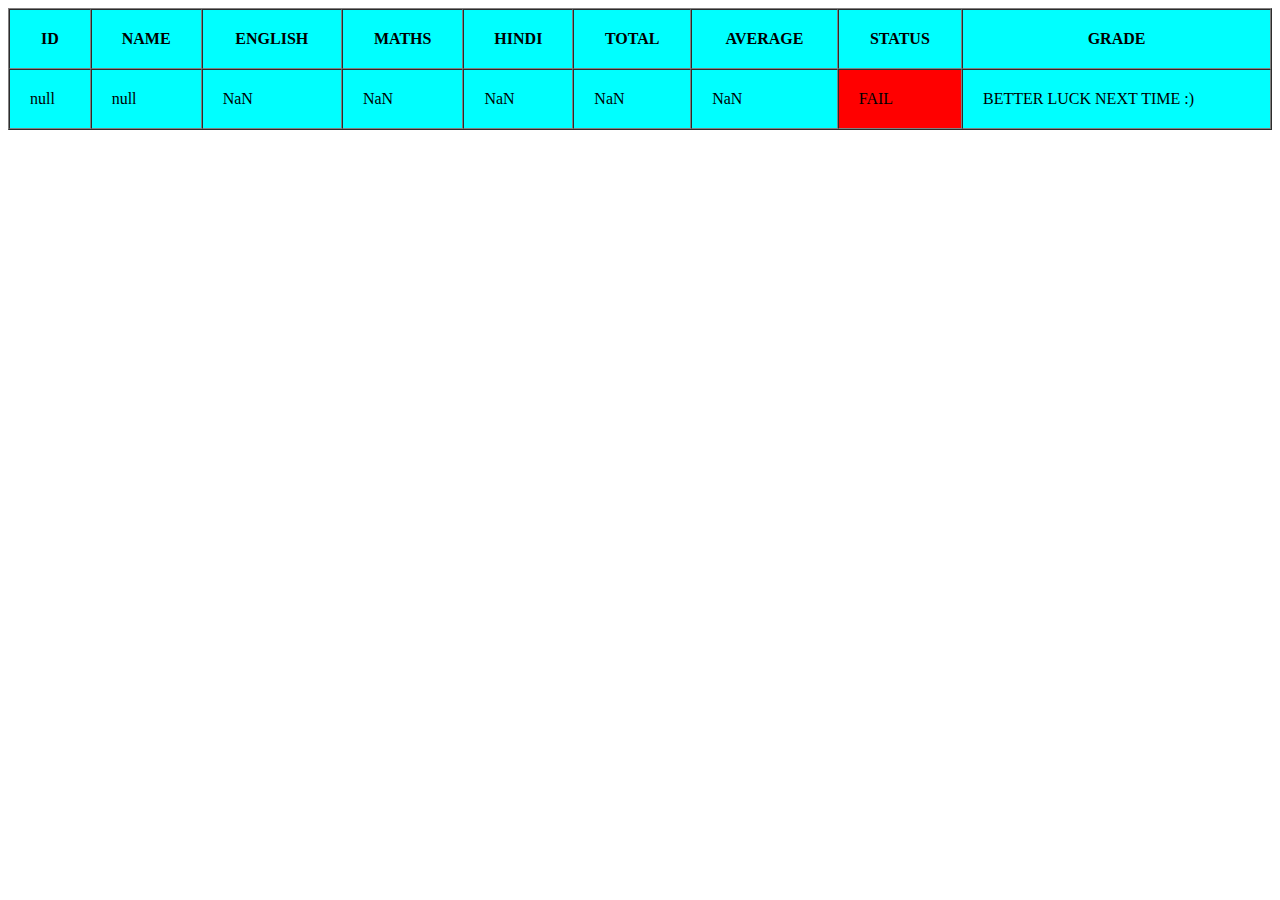
<file: index.html>
<!DOCTYPE html>
<html lang="en">
  <head>
    <meta charset="UTF-8" />
    <meta name="viewport" content="width=device-width, initial-scale=1.0" />
    <title>Document</title>
    <link rel="stylesheet" href="style.css">
  </head>
  <body >
    <script>

      let ID, NAME, ENGLISH, MATHS, HINDI, TOTAL, AVERAGE, STATUS, GRADE;
      ID = prompt("Enter ID");
      NAME = prompt("Enter Name");
      ENGLISH = parseInt(prompt("Enter English Marks"));
      if (ENGLISH > 100) 
    {
      alert("Marks should be less than or equal to 100 for English");
      ENGLISH = parseInt(prompt("Enter English Marks"));
    }
   

      MATHS = parseInt(prompt("Enter Maths Marks"));
      if (MATHS > 100) 
    {
      alert("Marks should be less than or equal to 100 for Maths");
      MATHS = parseInt(prompt("Enter MATHS Marks"));
    }

      HINDI = parseInt(prompt("Enter hindi Marks"));
      if (HINDI > 100)
    {
          HINDI = parseInt(prompt("Enter Hindi Marks"));
          alert("Marks should be less than or equal to 100 for Hindi");
    }

      TOTAL = ENGLISH + MATHS + HINDI;
      AVERAGE = (TOTAL / 3).toFixed(2);
      STATUS = AVERAGE >= 30 ? "PASS" : "FAIL";
      GRADE =AVERAGE >= 95
        ? "A*"
        : AVERAGE >= 90
        ? "A"
        : AVERAGE >= 85
        ? "B*"
        : AVERAGE >= 80
        ? "B"
        : AVERAGE >= 70
        ? "C*"
        : AVERAGE >= 60
        ? "C"
        : AVERAGE >= 50
        ? "D"
        : AVERAGE >= 40
        ? "E"
        : "BETTER LUCK NEXT TIME :)";

        

          document.write(` <table  width="100%" border="1" cellpadding="20" cellspacing="0" >
        <thead >
            <tr>
                <th>ID</th>
                <th>NAME</th>
                <th>ENGLISH</th>
                <th>MATHS</th>
                <th>HINDI</th>
                <th>TOTAL</th>
                <th>AVERAGE</th>
                <th>STATUS</th>
                <th>GRADE</th>
            </tr>
        </thead>
        <tbody>
            <tr>
                <td>${NAME}</td>
                <td>${ID}</td>
                <td style="background-color: ${ENGLISH < 40 ? 'red' : ''}">${ENGLISH}</td>
                <td styel="background-color: ${MATHS < 40 ? 'red' : ''}">${MATHS}</td>
                <td style="background-color: ${HINDI < 40 ? 'red' : ''}">${HINDI}</td>
                <td style="background-color: ${TOTAL < 90 ? 'red' : ''}">${TOTAL}</td>
                <td>${AVERAGE}</td>
                <td style="background-color: ${STATUS === 'PASS' ? 'green' : 'red'}">${STATUS}</td>
                <td>${GRADE}</td>
            </tr>
        </tbody>
    </table>`);


    </script>
  </body>
</html>
</file>
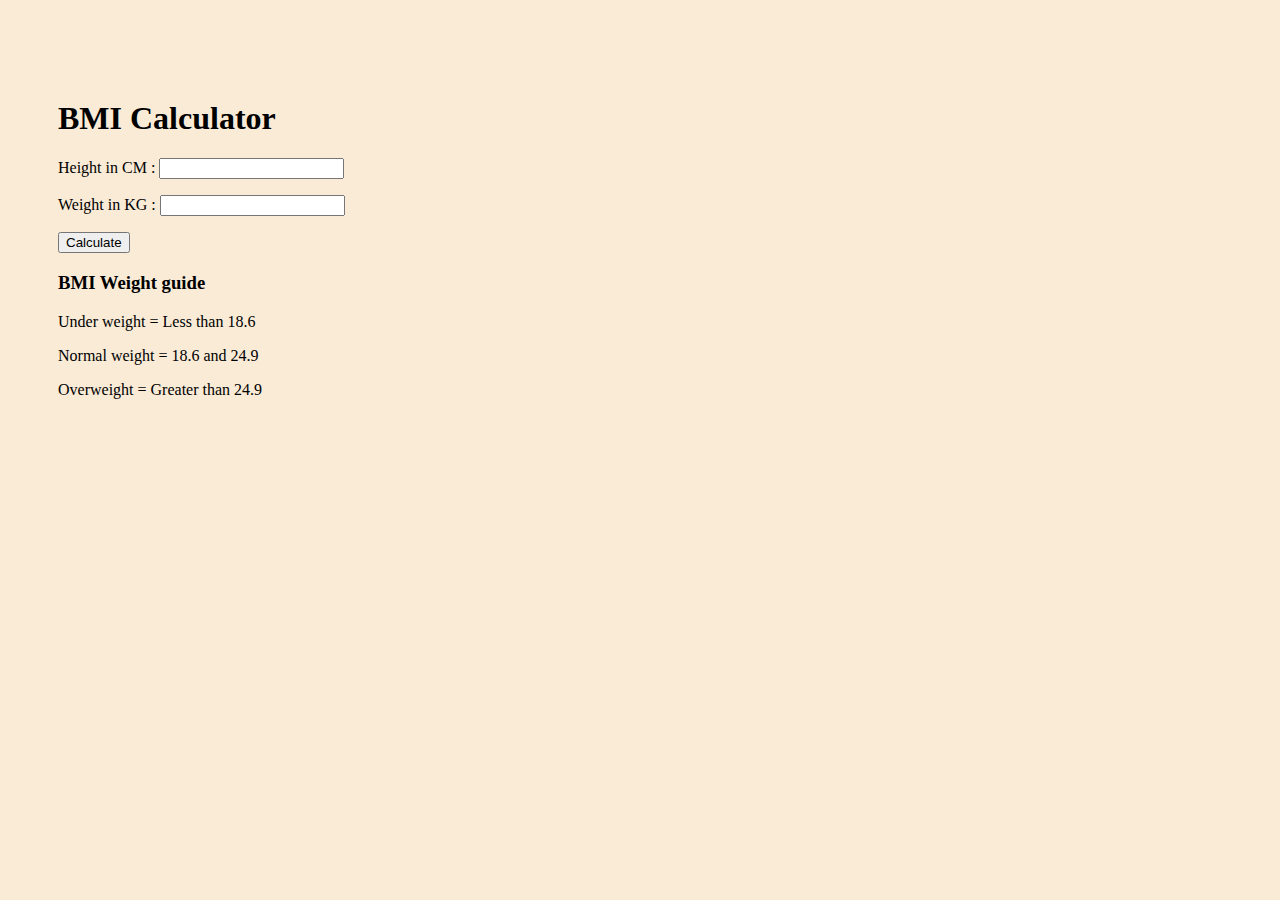
<file: BMI-calculator/index.html>
<!DOCTYPE html>
<html lang="en">
<head>
    <meta charset="UTF-8">
    <meta name="viewport" content="width=device-width, initial-scale=1.0">
    <title>BMI Calculator</title>
    <link rel="stylesheet" href="style.css">
</head>
<body>
    <div class="container">
        <h1>BMI Calculator</h1>
        <form>
            <p>
                <label>Height in CM :</label>
            <input type="text" id="height">
            </p>
            <p>
                <label >Weight in KG : </label>
                <input type="text"  id="weight">
            </p>
            <button>Calculate</button>
            <div id="result"></div>
            <div id="msg"></div>
            <h3>BMI Weight guide</h3>
            <p>Under weight = Less than 18.6</p>
            <p>Normal weight = 18.6 and 24.9</p>
            <p>Overweight = Greater than 24.9</p>
        </form>
    </div>
    <script src="index.js"></script>
</body>
</html>
</file>
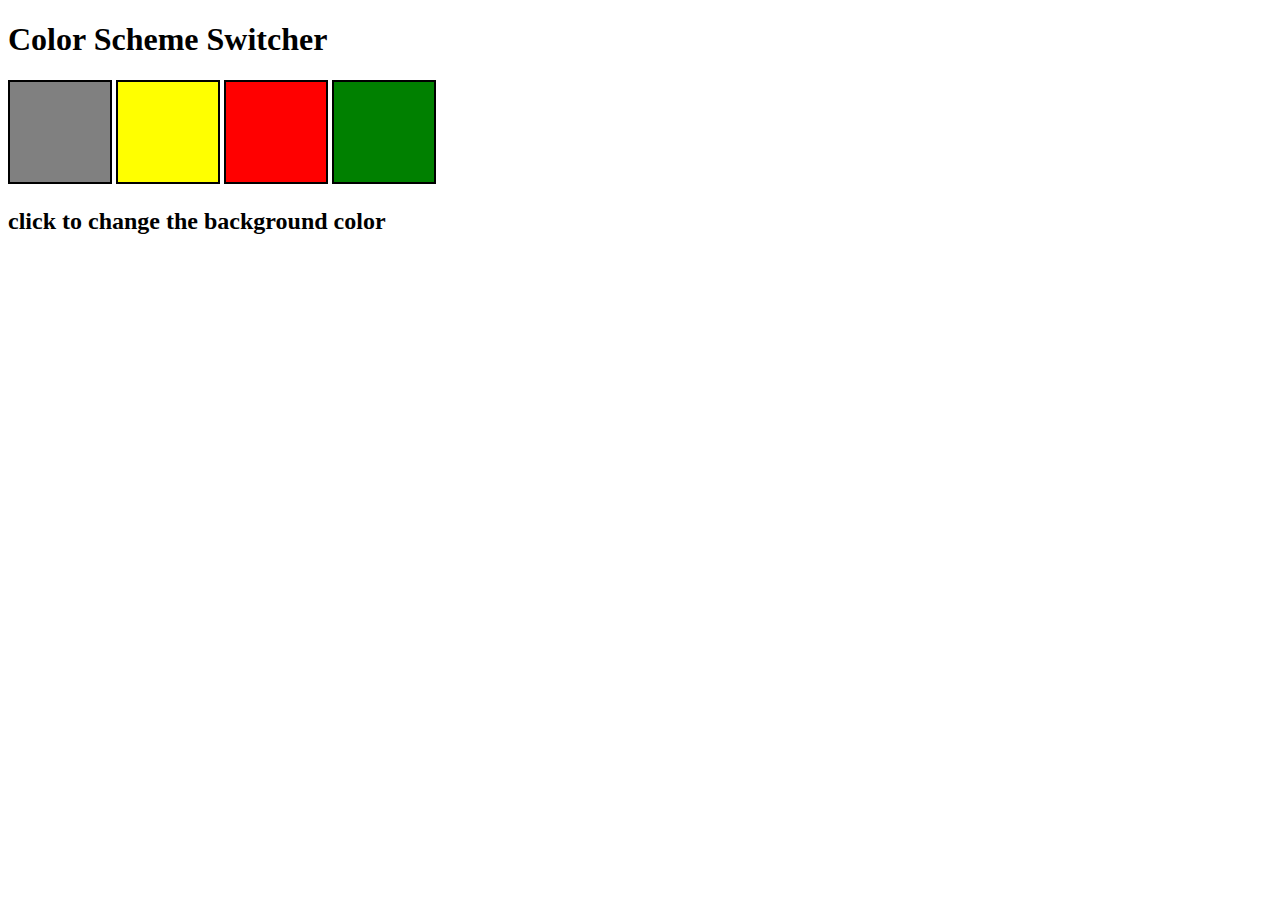
<file: color-change/index.html>
<!DOCTYPE html>
<html lang="en">
<head>
    <meta charset="UTF-8">
    <meta name="viewport" content="width=device-width, initial-scale=1.0">
    <title>Color Change</title>
    <link rel="stylesheet" href="style.css">
</head>
<body>
    <div class="div">
        <h1>Color Scheme Switcher</h1>
        
        <span class="button" id="grey"></span>
        <span class="button" id="yellow"></span>
        <span class="button" id="red"></span>
        <span class="button" id="green"></span>
        <h2>click to change the background color</h2>
    </div>

    <script src="index.js"></script>
</body>
</html>
</file>
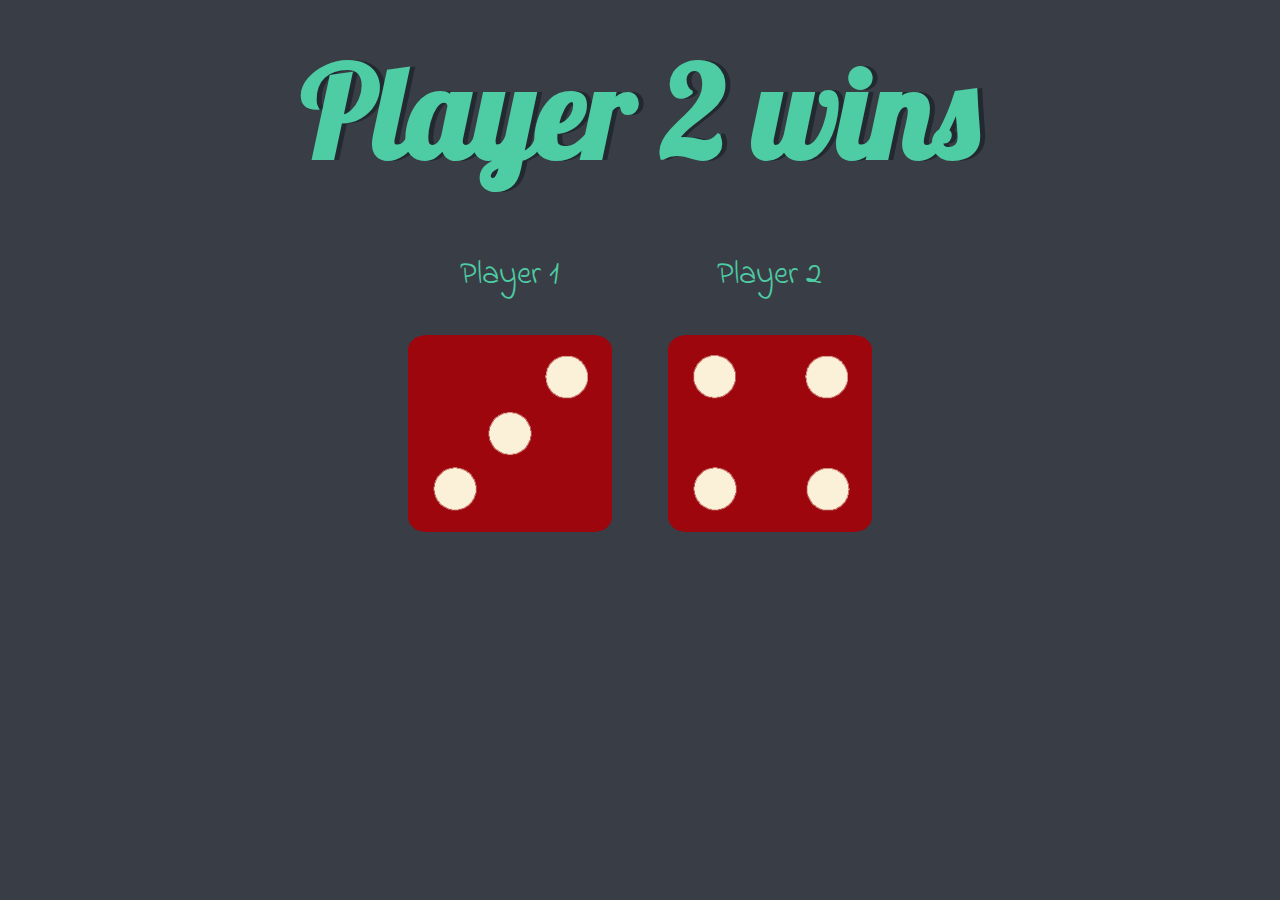
<file: Dice Game/index.html>
<!DOCTYPE html>
<html lang="en" dir="ltr">
  <head>
    <meta charset="utf-8">
    <title>Dicee</title>
    <link rel="stylesheet" href="styles.css">
    <link href="https://fonts.googleapis.com/css?family=Indie+Flower|Lobster" rel="stylesheet">

  </head>
  <body>

    <div class="container">
      <h1>Refresh Me</h1>

      <div class="dice">
        <p>Player 1</p>
        <img class="img1" src="images/dice6.png">
      </div>

      <div class="dice">
        <p>Player 2</p>
        <img class="img2" src="images/dice6.png">
      </div>

    </div>

    <script src="index.js"></script>
  </body>

 
 
</html>
</file>
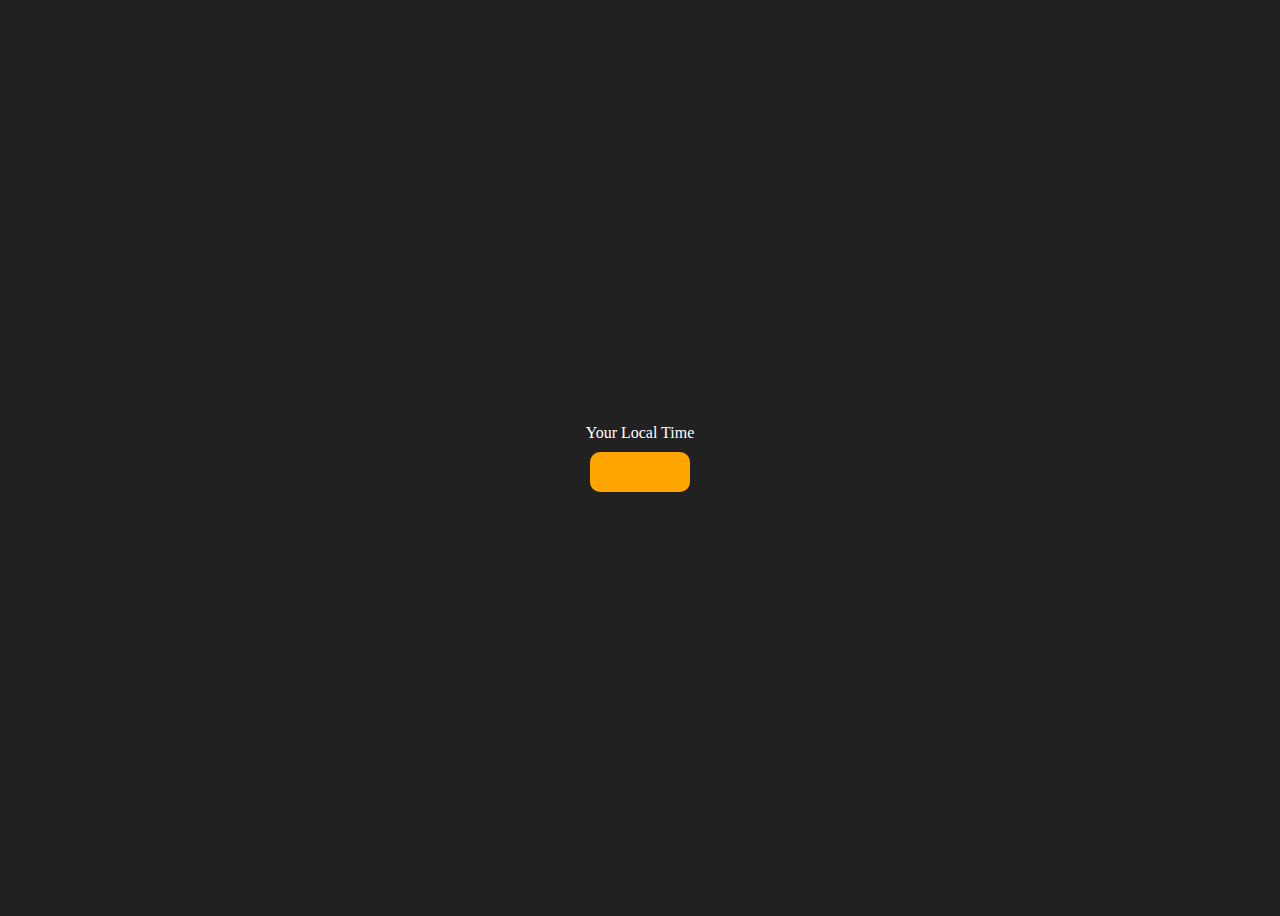
<file: Digital-Clock/index.html>
<!DOCTYPE html>
<html lang="en">
<head>
    <meta charset="UTF-8">
    <meta name="viewport" content="width=device-width, initial-scale=1.0">
    <title>Digital Clock</title>
    <link rel="stylesheet" href="style.css">
</head>
<body>
  <div class="center">
<div id="banner"><span>Your Local Time</span></div>
<div id="clock"></div>
  </div>


    <script src="index.js"></script>
</body>
</html>
</file>
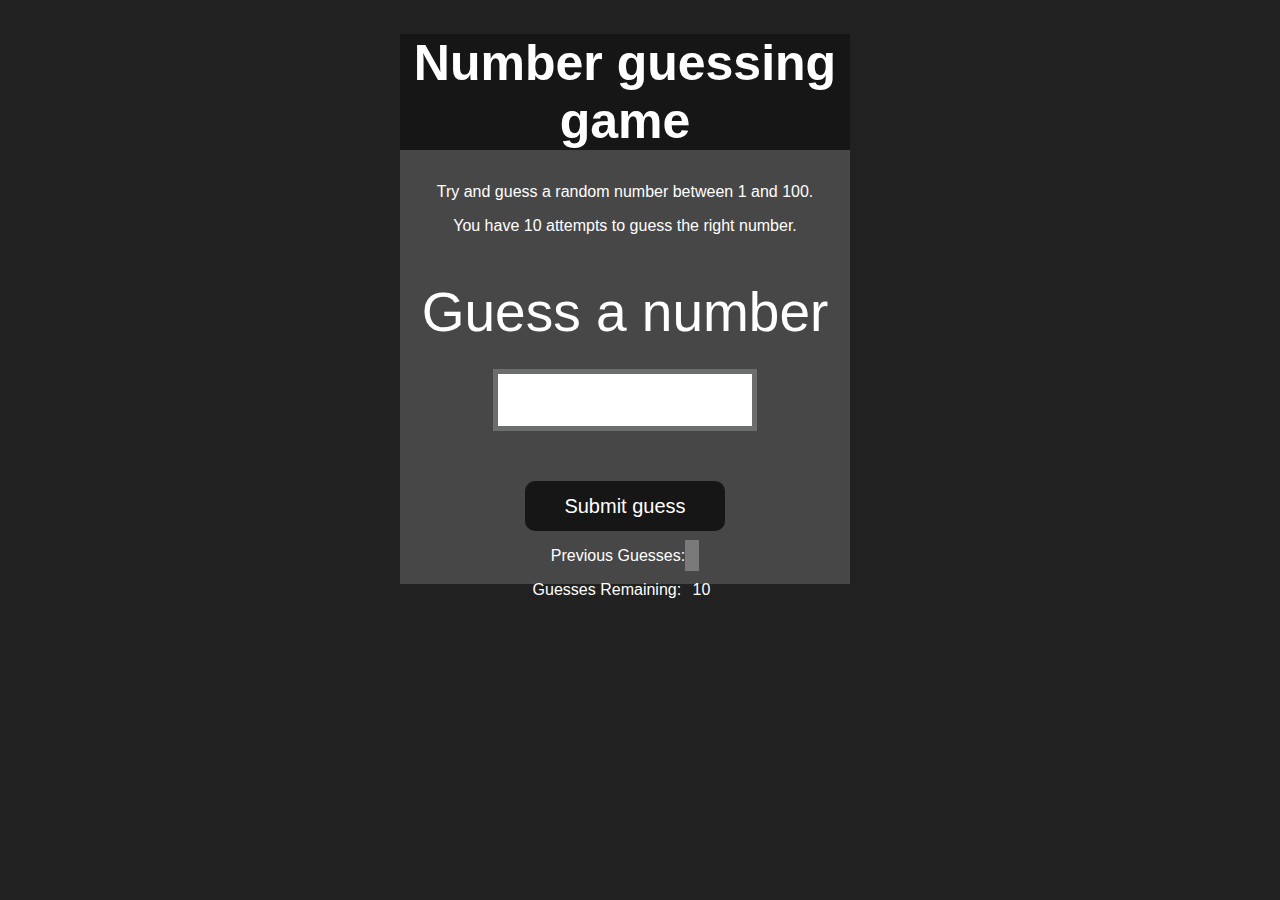
<file: Guess-the-number/index.html>
<!DOCTYPE html>
<html lang="en">
<head>
    <meta charset="UTF-8">
    <meta name="viewport" content="width=device-width, initial-scale=1.0">
    <title>Guess The Number</title>
    <link rel="stylesheet" href="style.css">
</head>
<body style="background-color:#212121; color:#fff;">
      <div id="wrapper">
        <h1>Number guessing game</h1>
      <p>Try and guess a random number between 1 and 100.</p>
      <p>You have 10 attempts to guess the right number.</p>
      </br>
          <form class="form">
              <label2 for="guessField" id="guess">Guess a number</label>
              <input type="text" id="guessField" class="guessField">
              <input type="submit" id="subt" value="Submit guess" class="guessSubmit">
          </form>
  
          <div class="resultParas">
              <p >Previous Guesses: <span class="guesses"></span></p>
              <p >Guesses Remaining: <span class="lastResult">10</span></p>
              <p class="lowOrHi"></p>
          </div>
      </div>
    <script src="script.js"></script>
</body>
</html>
</file>
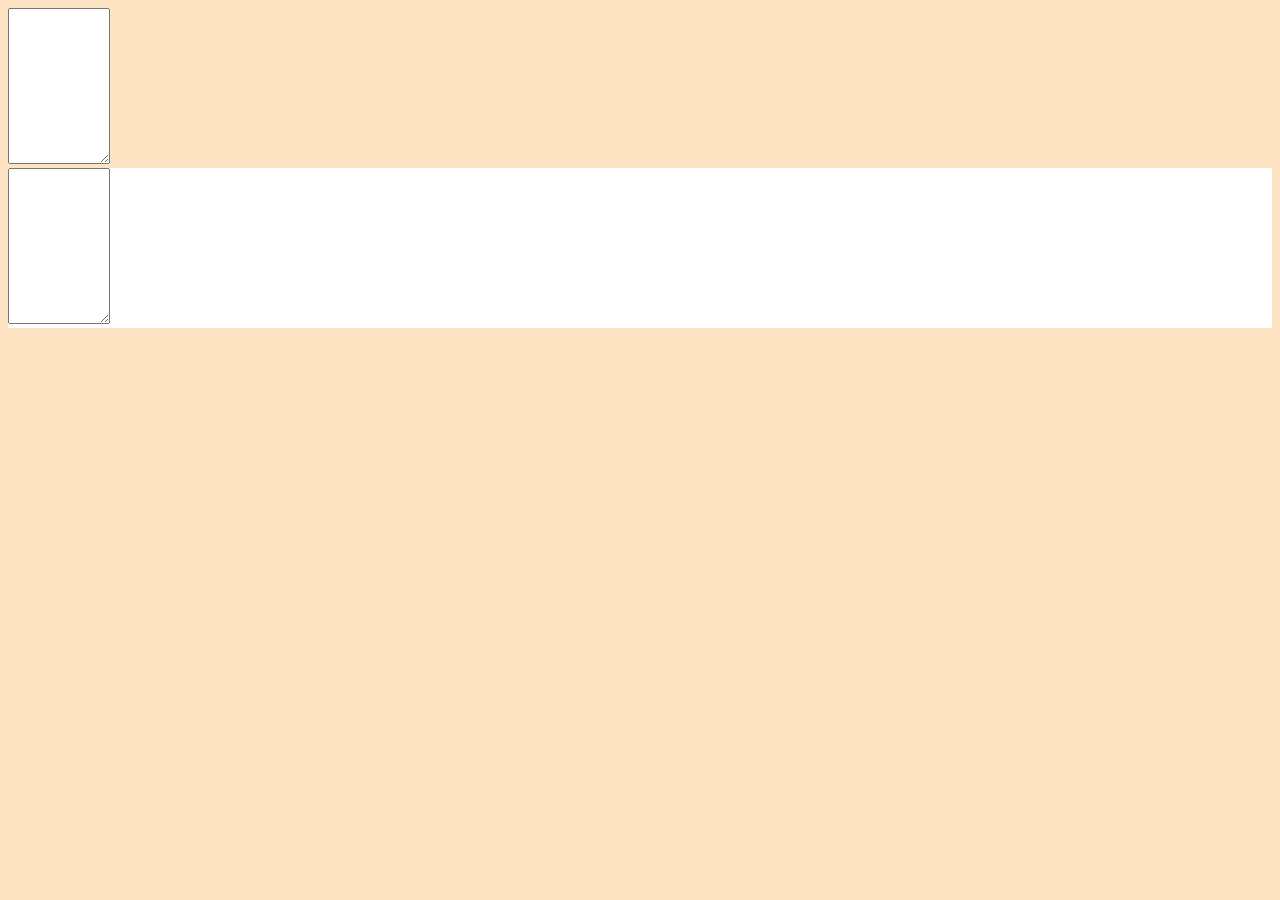
<file: Task2/index.html>
<!DOCTYPE html>
<html lang="en">
  <head>
    <meta charset="UTF-8" />
    <meta name="viewport" content="width=device-width, initial-scale=1.0" />
    <title>Document</title>
    <link
      href="https://cdn.jsdelivr.net/npm/bootstrap@5.0.2/dist/css/bootstrap.min.css"
      rel="stylesheet"
      integrity="sha384-EVSTQN3/azprG1Anm3QDgpJLIm9Nao0Yz1ztcQTwFspd3yD65VohhpuuCOmLASjC"
      crossorigin="anonymous"
    />
  </head>
  <body style="background-color: bisque">
    <div class="container mt-5 p-5">
      <div class="mb-3">
        <textarea
          id="content"
          class="form-control"
          rows="10"
          cols="10"
          maxlength="2000"
          onkeyup="getData()"
        ></textarea>
      </div>

      <div id="text" class="container" style="background-color:white">
        <textarea
          id="container"
          class="form-control"
          rows="10"
          cols="10"
          maxlength="2000"
       
        ></textarea>
      </div>
      
    </div>
    <script src="styele.js"></script>
  </body>
</html>
</file>
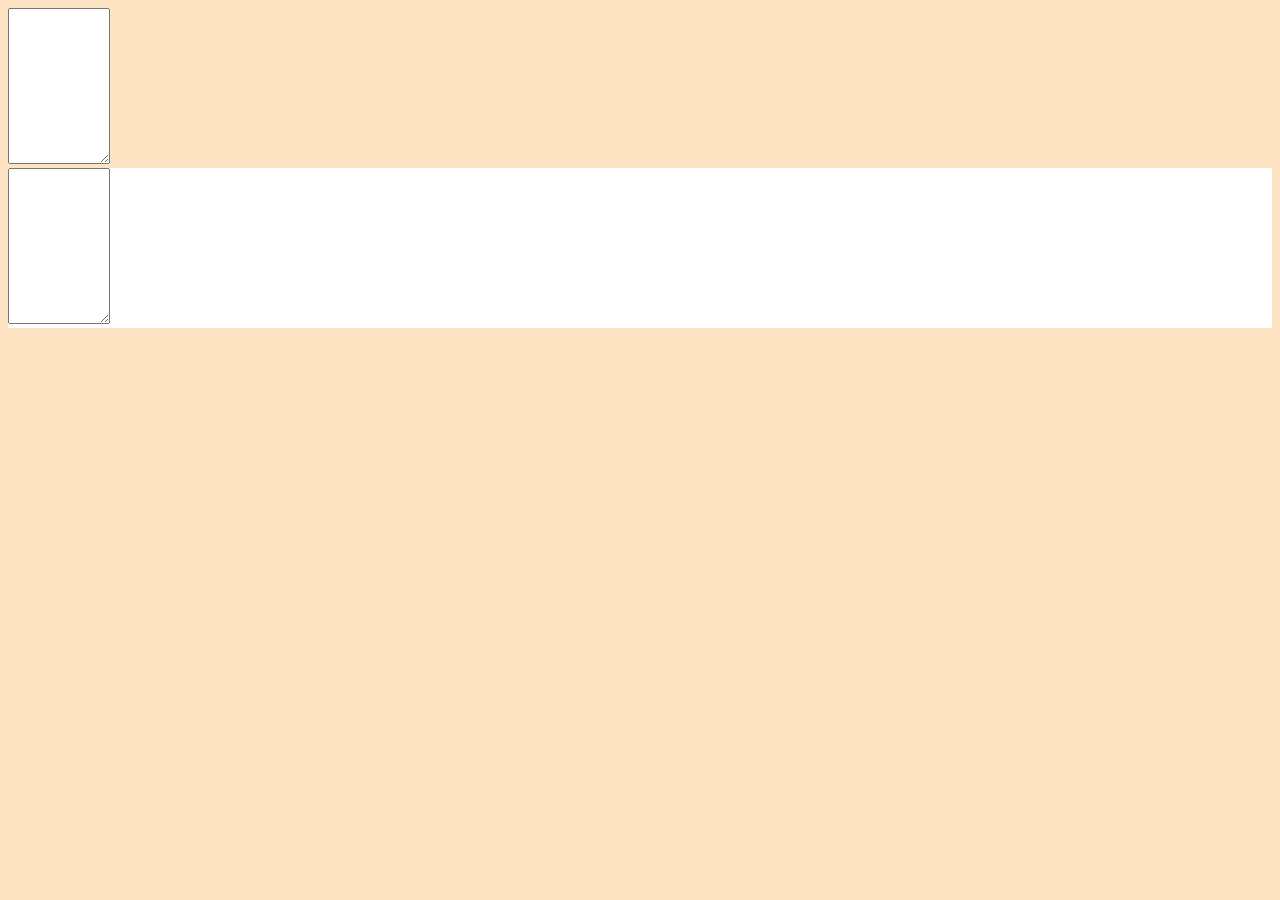
<file: Task3/index.html>
<!DOCTYPE html>
<html lang="en">
  <head>
    <meta charset="UTF-8" />
    <meta name="viewport" content="width=device-width, initial-scale=1.0" />
    <title>Document</title>
    <link
      href="https://cdn.jsdelivr.net/npm/bootstrap@5.0.2/dist/css/bootstrap.min.css"
      rel="stylesheet"
      integrity="sha384-EVSTQN3/azprG1Anm3QDgpJLIm9Nao0Yz1ztcQTwFspd3yD65VohhpuuCOmLASjC"
      crossorigin="anonymous"
    />
  </head>
  <body style="background-color: bisque">
    <div class="container mt-5 p-5">
      <div class="mb-3">
        <textarea
          id="content"
          class="form-control"
          rows="10"
          cols="10"
          maxlength="2000"
          onkeyup="getData()"
        ></textarea>
      </div>

      <div id="text" class="container" style="background-color:white">
        <textarea
          id="container"
          class="form-control"
          rows="10"
          cols="10"
          maxlength="2000"
       
        ></textarea>
      </div>
    </div>
    <script src="letter.js"></script>
  </body>
</html>
</file>
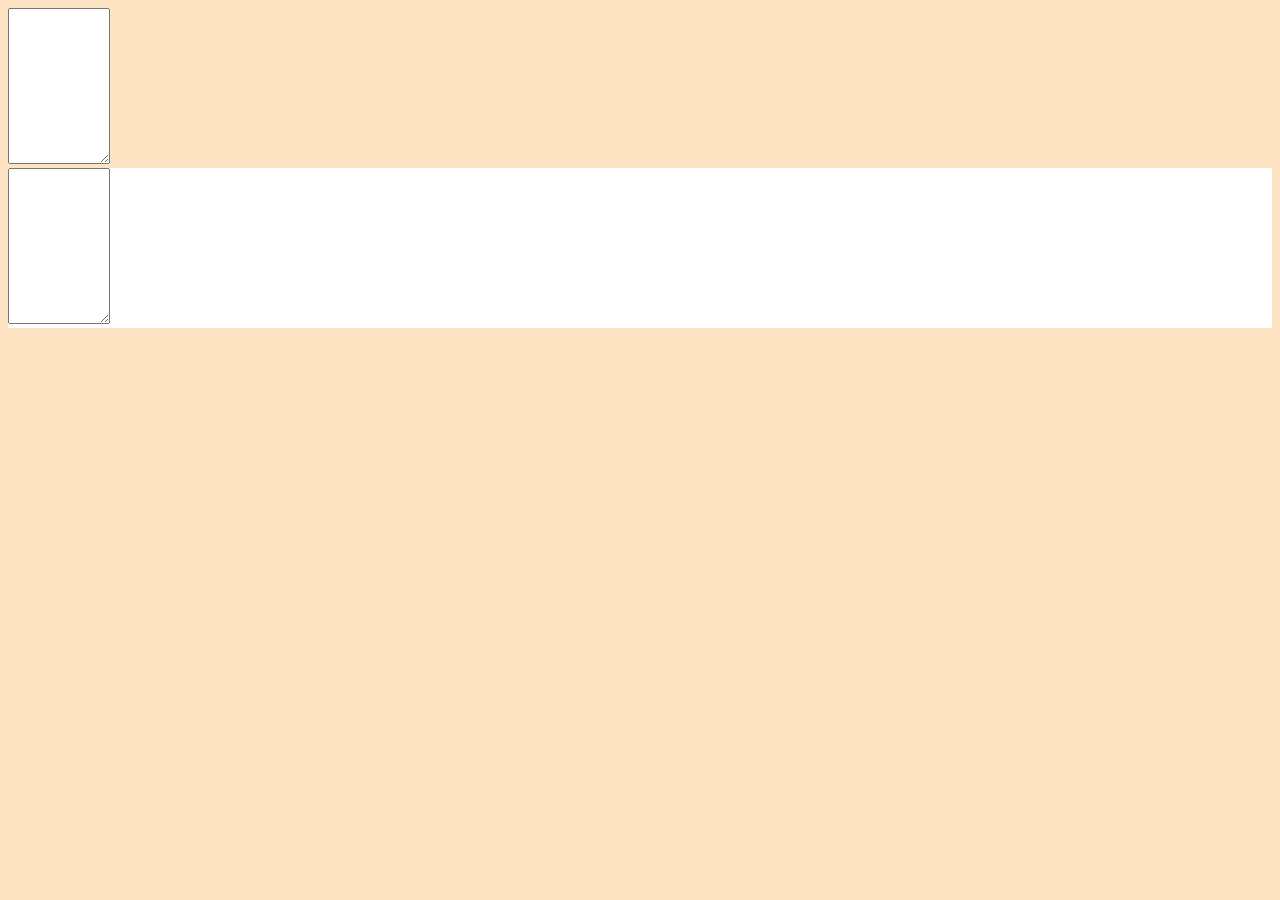
<file: Task4/index.html>
<!DOCTYPE html>
<html lang="en">
  <head>
    <meta charset="UTF-8" />
    <meta name="viewport" content="width=device-width, initial-scale=1.0" />
    <title>Document</title>
    <link
      href="https://cdn.jsdelivr.net/npm/bootstrap@5.0.2/dist/css/bootstrap.min.css"
      rel="stylesheet"
      integrity="sha384-EVSTQN3/azprG1Anm3QDgpJLIm9Nao0Yz1ztcQTwFspd3yD65VohhpuuCOmLASjC"
      crossorigin="anonymous"
    />
  </head>
  <body style="background-color: bisque">
    <div class="container mt-5 p-5">
      <div class="mb-3">
        <textarea
          id="content"
          class="form-control"
          rows="10"
          cols="10"
          maxlength="2000"
          onkeyup="getData()"
        ></textarea>
      </div>

      <div id="text" class="container" style="background-color:white">
        <textarea
          id="container"
          class="form-control"
          rows="10"
          cols="10"
          maxlength="2000"
       
        ></textarea>
      </div>
    </div>
    <script src="lower.js"></script>
  </body>
</html>
</file>
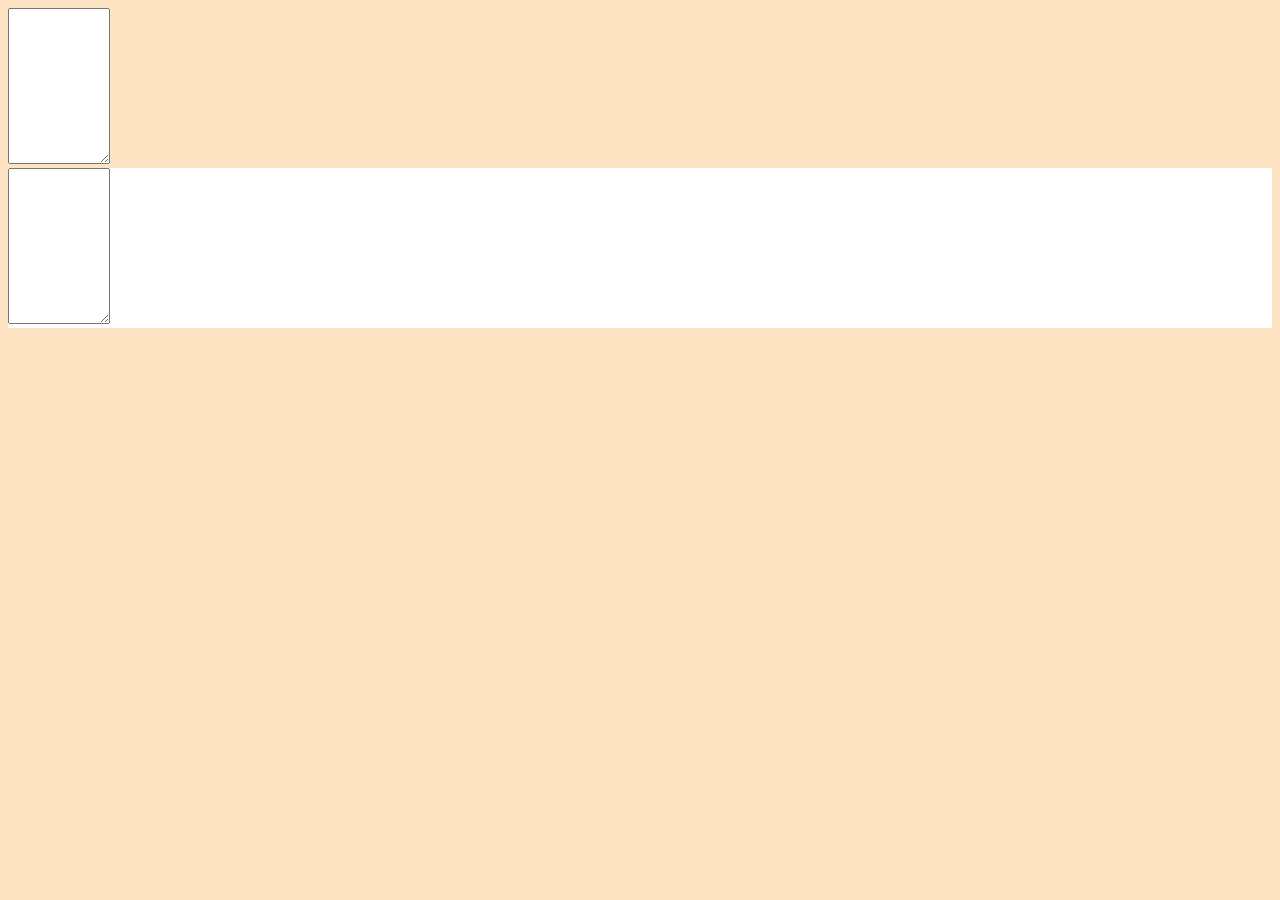
<file: Task5/index.html>
<!DOCTYPE html>
<html lang="en">
  <head>
    <meta charset="UTF-8" />
    <meta name="viewport" content="width=device-width, initial-scale=1.0" />
    <title>Document</title>
    <link
      href="https://cdn.jsdelivr.net/npm/bootstrap@5.0.2/dist/css/bootstrap.min.css"
      rel="stylesheet"
      integrity="sha384-EVSTQN3/azprG1Anm3QDgpJLIm9Nao0Yz1ztcQTwFspd3yD65VohhpuuCOmLASjC"
      crossorigin="anonymous"
    />
  </head>
  <body style="background-color: bisque">
    <div class="container mt-5 p-5">
      <div class="mb-3">
        <textarea
          id="content"
          class="form-control"
          rows="10"
          cols="10"
          maxlength="2000"
          onkeyup="getData()"
        ></textarea>
      </div>

      <div id="text" class="container" style="background-color:white">
        <textarea
          id="container"
          class="form-control"
          rows="10"
          cols="10"
          maxlength="2000"
       
        ></textarea>
      </div>
    </div>
    <script src="scrpt.js"></script>
  </body>
</html>
</file>
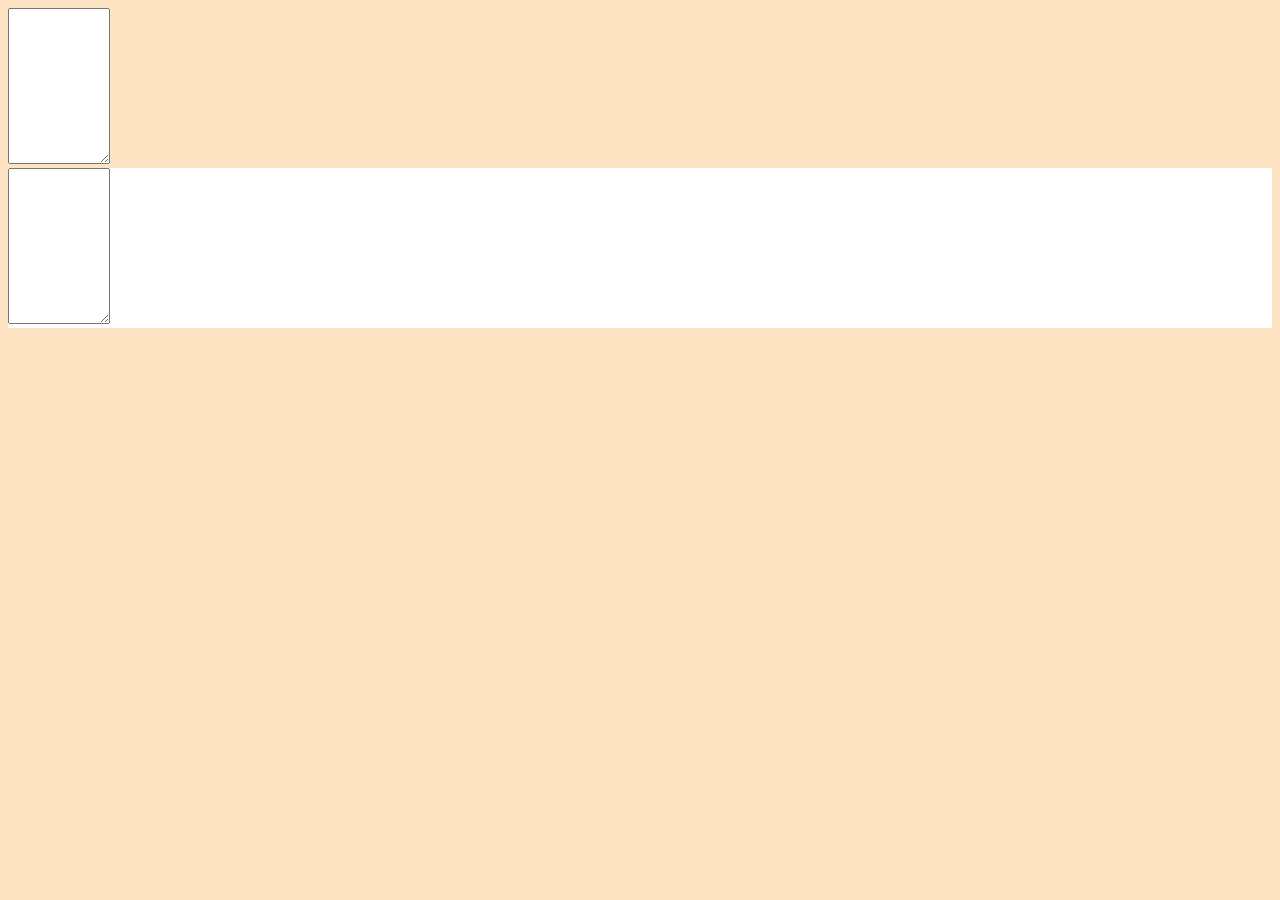
<file: Task6/index.html>
<!DOCTYPE html>
<html lang="en">
  <head>
    <meta charset="UTF-8" />
    <meta name="viewport" content="width=device-width, initial-scale=1.0" />
    <title>Document</title>
    <link
      href="https://cdn.jsdelivr.net/npm/bootstrap@5.0.2/dist/css/bootstrap.min.css"
      rel="stylesheet"
      integrity="sha384-EVSTQN3/azprG1Anm3QDgpJLIm9Nao0Yz1ztcQTwFspd3yD65VohhpuuCOmLASjC"
      crossorigin="anonymous"
    />
  </head>
  <body style="background-color: bisque">
    <div class="container mt-5 p-5">
      <div class="mb-3">
        <textarea
          id="content"
          class="form-control"
          rows="10"
          cols="10"
          maxlength="2000"
          onkeyup="getData()"
        ></textarea>
      </div>

      <div id="text" class="container" style="background-color:white">
        <textarea
          id="container"
          class="form-control"
          rows="10"
          cols="10"
          maxlength="2000"
       
        ></textarea>
      </div>
    </div>
    <script src="index.js"></script>
  </body>
</html>
</file>
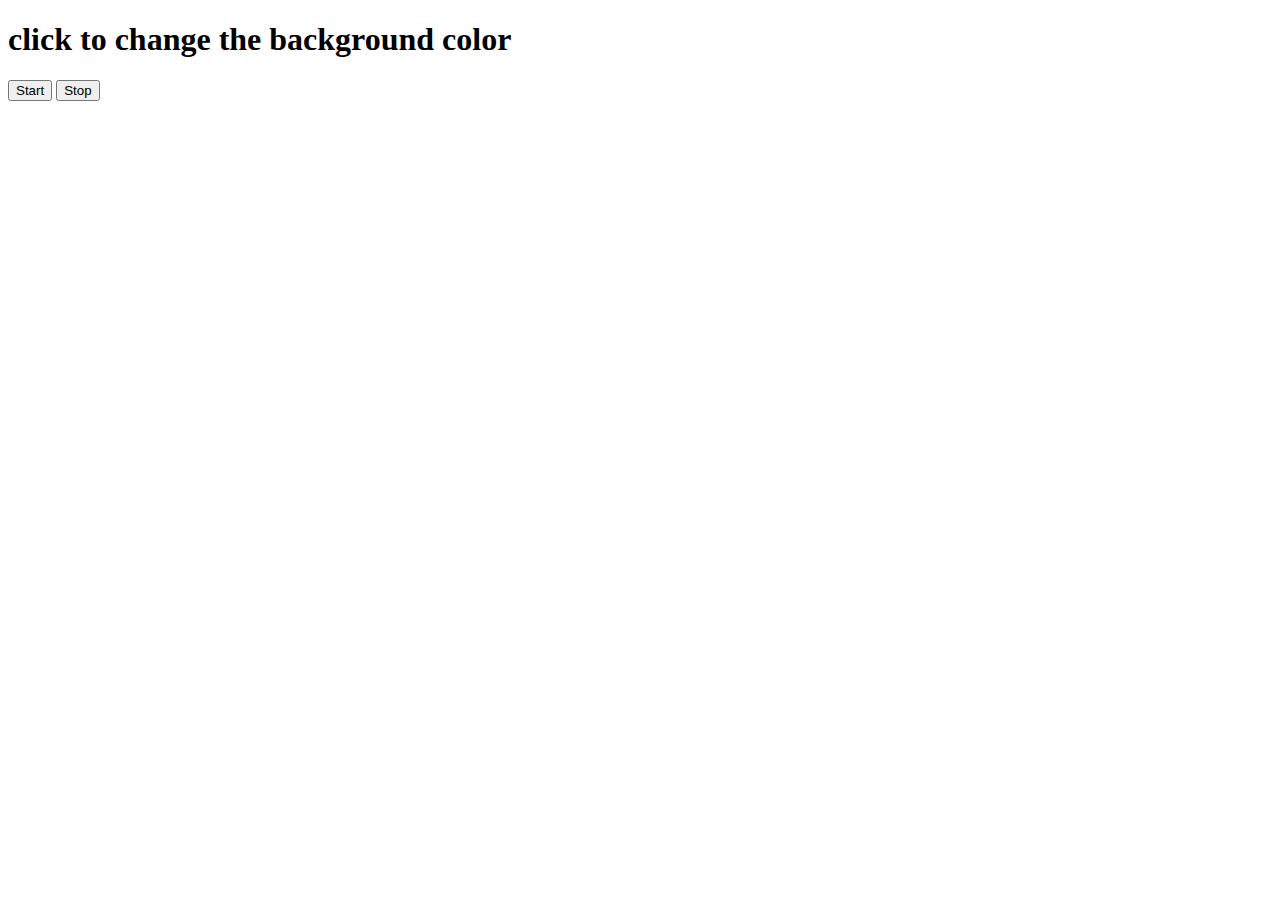
<file: Window-color-change/New folder/index.html>
<!DOCTYPE html>
<html lang="en">
<head>
    <meta charset="UTF-8">
    <meta name="viewport" content="width=device-width, initial-scale=1.0">
    <title>Document</title>
</head>
<body>
    <h1>click to change the background color</h1>
    <button id="start">Start</button>
    <button id="stop">Stop</button>

    <script src="index.js"></script>
</body>
</html>
</file>
<file: style.css>
table{
    background-color: cyan;
}
</file>
<file: BMI-calculator/style.css>
body{
background-color: antiquewhite;
}

.container{
    margin-left: 50px;
    margin-top: 100px;
}
</file>
<file: color-change/style.css>
html {
    margin: 0;
  }
  
  span {
    display: block;
  }
  .canvas {
    margin: 100px auto 100px;
    width: 80%;
    text-align: center;
  }
  
  .button {
    width: 100px;
    height: 100px;
    border: solid black 2px;
    display: inline-block;
  }
  
  #grey {
    background: grey;
  }
  
  #yellow {
    background: yellow;
  }
  #red {
    background: red;
  }
  #green {
    background: green;
  }
</file>
<file: Dice Game/styles.css>
.container {
    width: 70%;
    margin: auto;
    text-align: center;
  }
  
  .dice {
    text-align: center;
    display: inline-block;
  
  }
  
  body {
    background-color: #393E46;
  }
  
  h1 {
    margin: 30px;
    font-family: 'Lobster', cursive;
    text-shadow: 5px 0 #232931;
    font-size: 8rem;
    color: #4ECCA3;
  }
  
  p {
    font-size: 2rem;
    color: #4ECCA3;
    font-family: 'Indie Flower', cursive;
  }
  
  img {
    width: 80%;
  }
</file>
<file: Digital-Clock/style.css>
body{
    background-color: #212121;
    color: #fff;
}

.center{
    display: flex;
    height: 100vh;
    justify-content: center;
    align-items: center;
    flex-direction: column;
}

#clock{
    font-size: 40px;
    background-color: orange;
    padding: 20px 50px;
    margin-top: 10px;
    border-radius: 10px;
}
</file>
<file: Guess-the-number/style.css>
html {
    font-family: sans-serif;
  }
  
  body {
    width: 300px;
    max-width: 750px;
    min-width: 480px;
    margin: 0 auto;
    background-color: #212121;
  }
  
  .lastResult {
    color: white;
    padding: 7px;
  }
  
  .guesses {
    color: white;
    padding: 7px;
  }
  
  button {
    background-color: #141414;
    color: #fff;
    width: 250px;
    height: 50px;
    border-radius: 25px;
    font-size: 30px;
    border-style: none;
    margin-top: 30px;
    /* margin-left: 50px; */
  }
  
  #subt {
    background-color: #161616;
    color: #ffffff;
    width: 200px;
    height: 50px;
    border-radius: 10px;
    font-size: 20px;
    border-style: none;
    margin-top: 50px;
    /* margin-left: 75px; */
  }
  
  #guessField {
    color: #000;
    width: 250px;
    height: 50px;
    font-size: 30px;
    border-style: none;
    margin-top: 25px;
  
    /* margin-left: 50px; */
    border: 5px solid #6c6d6d;
    text-align: center;
  }
  
  #guess {
    font-size: 55px;
    /* margin-left: 90px; */
    margin-top: 120px;
    color: #fff;
  }
  
  .guesses {
    background-color: #7a7a7a;
  }
  
  #wrapper {
    box-sizing: border-box;
    text-align: center;
    width: 450px;
    height: 550px;
    background-color: #474747;
    color: #fff;
    font-size: 25px;
  }
  
  h1 {
    background-color: #161616;
  
    color: #fff;
    text-align: center;
  }
  
  p {
    font-size: 16px;
    text-align: center;
  }
</file>
